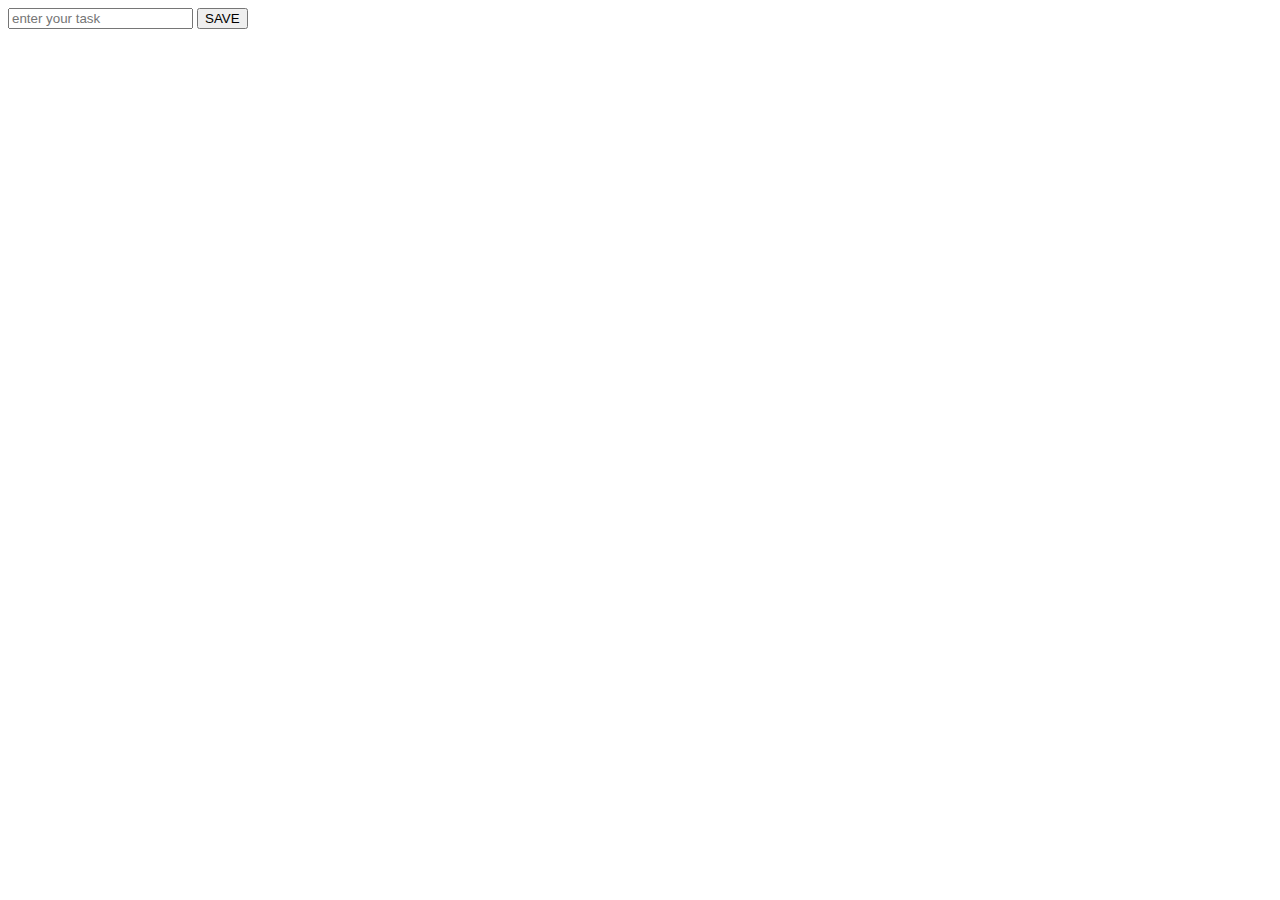
<file: index.html>
<!DOCTYPE html>
<html lang="en">
<head>
    <meta charset="UTF-8">
    <meta http-equiv="X-UA-Compatible" content="IE=edge">
    <meta name="viewport" content="width=device-width, initial-scale=1.0">
    <title>Document</title>
    <link rel="stylesheet" href="index.css">
    
</head>

<body>
    <div class="container">
        <input id="huss" type="text" placeholder="enter your task" >
        
        <button onclick="newfunction()" class="btn1">SAVE</button>
        <ul>
         
         </ul>
         
         
    </div>







    <script src="script.js"></script>
</body>
</html>
</file>
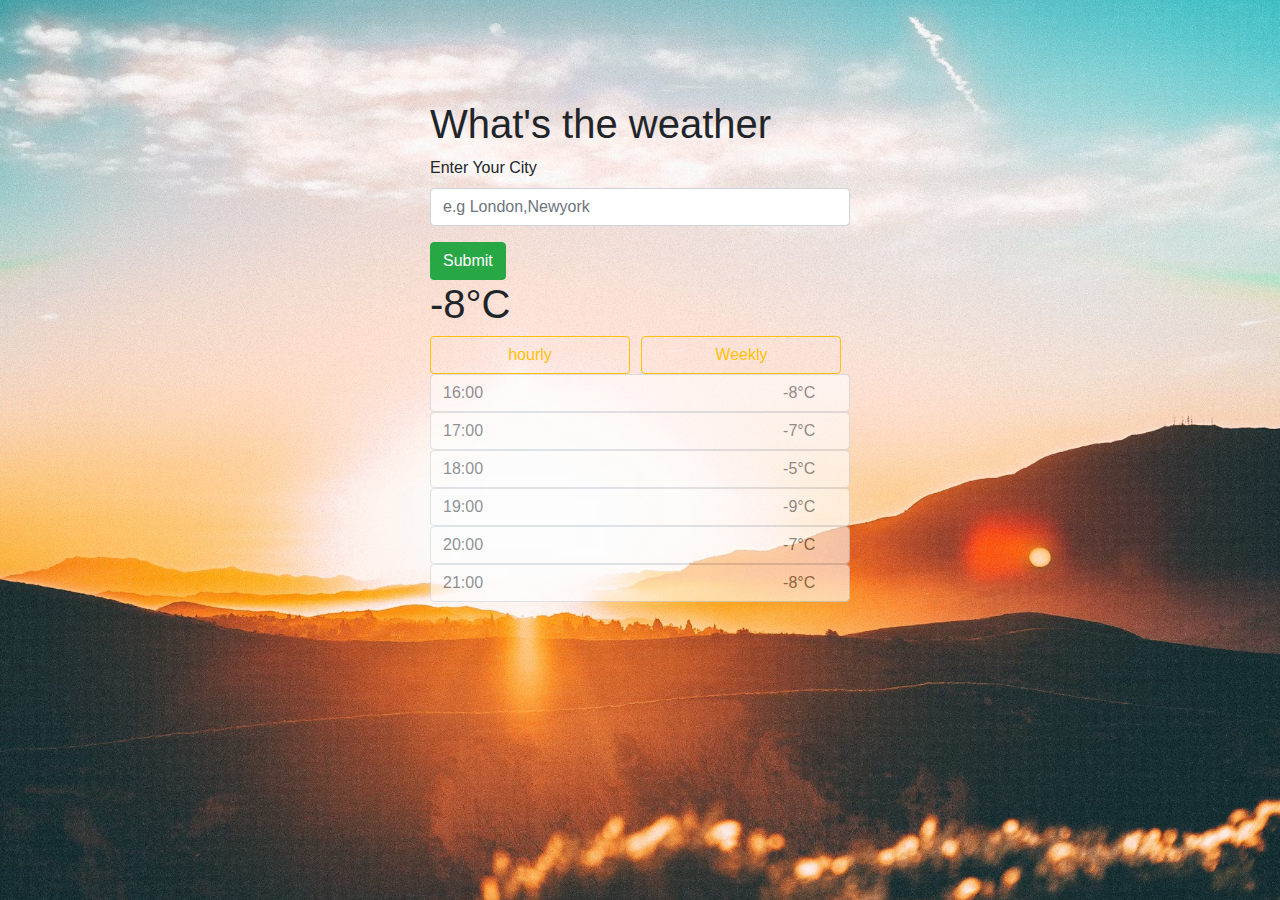
<file: weather app/index.html>
<!doctype html>
<html lang="en">

<head>
  <!-- Required meta tags -->
  <meta charset="utf-8">
  <meta name="viewport" content="width=device-width, initial-scale=1, shrink-to-fit=no">

  <!-- Bootstrap CSS -->
  <link rel="stylesheet" href="https://cdn.jsdelivr.net/npm/bootstrap@4.0.0/dist/css/bootstrap.min.css"
    integrity="sha384-Gn5384xqQ1aoWXA+058RXPxPg6fy4IWvTNh0E263XmFcJlSAwiGgFAW/dAiS6JXm" crossorigin="anonymous">
  <link rel="stylesheet" href="style.css">

  <title>Hello, world!</title>
</head>

<body>

  <div class="container">
    <h1>What's the weather </h1>
    <fieldset class="form-group">
      <label for="">Enter Your City</label>
      <input type="text" id="huss" placeholder="e.g London,Newyork" name="City" class="form-control">
    </fieldset>
    <button onclick="getTemp()" type="submit" class="btn btn-success">Submit</button>
    <h1 id="head1">-8°C</h1>
      <button type="button" class="btn btn-outline-warning hrly">hourly</button>
      <button type="button" class="btn btn-outline-warning hrly">Weekly</button>
      <div class="content">
        <div class="form-control"><span>16:00</span>-8°C</div>
        <div class="form-control"><span>17:00</span>-7°C</div>
        <div class="form-control"><span>18:00</span>-5°C</div>
        <div class="form-control"><span>19:00</span>-9°C</div>
        <div class="form-control"><span>20:00</span>-7°C</div>
        <div class="form-control"><span>21:00</span>-8°C</div>
      </div>
  </div>
  <script>
   function getTemp(){
    const getval = document.getElementById("huss").value
    console.log(getval)

    fetch(`https://api.openweathermap.org/data/2.5/weather?q=${getval}&appid=5f053f92834efdbea4457f985befe2e9&units=metric`)
    .then(function(res){return res.json()
    .then(function(result){
      console.log(result.main.temp)
      document.getElementById("head1").innerHTML= Math.round(result.main.temp); 
      document.innerHTML=`head1`
    })})
  
    
   }

    </script>

  <!-- Optional JavaScript -->
  <!-- jQuery first, then Popper.js, then Bootstrap JS -->
  <script src="https://code.jquery.com/jquery-3.2.1.slim.min.js"
    integrity="sha384-KJ3o2DKtIkvYIK3UENzmM7KCkRr/rE9/Qpg6aAZGJwFDMVNA/GpGFF93hXpG5KkN"
    crossorigin="anonymous"></script>
  <script src="https://cdn.jsdelivr.net/npm/popper.js@1.12.9/dist/umd/popper.min.js"
    integrity="sha384-ApNbgh9B+Y1QKtv3Rn7W3mgPxhU9K/ScQsAP7hUibX39j7fakFPskvXusvfa0b4Q"
    crossorigin="anonymous"></script>
  <script src="https://cdn.jsdelivr.net/npm/bootstrap@4.0.0/dist/js/bootstrap.min.js"
    integrity="sha384-JZR6Spejh4U02d8jOt6vLEHfe/JQGiRRSQQxSfFWpi1MquVdAyjUar5+76PVCmYl"
    crossorigin="anonymous"></script>
</body>

</html>
</file>
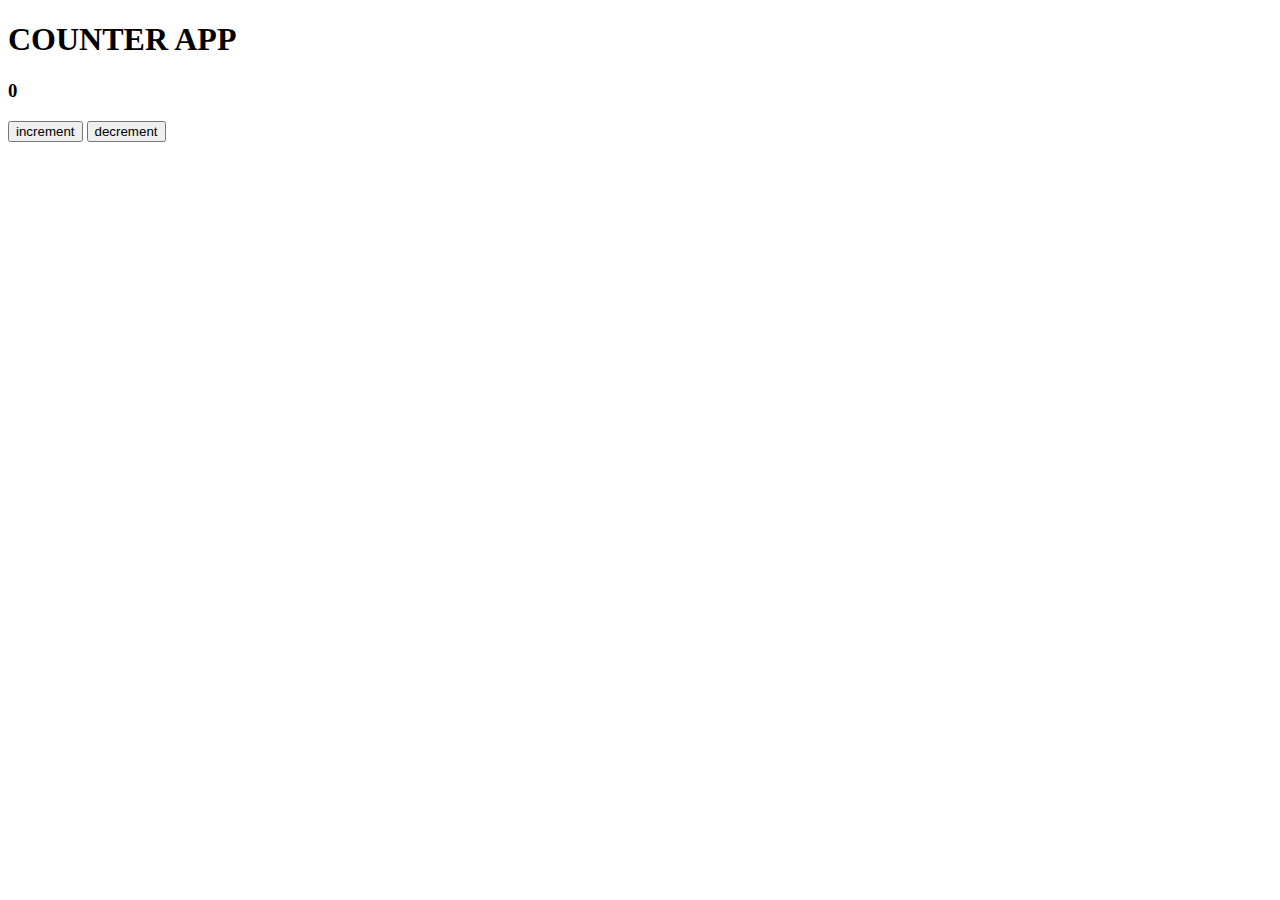
<file: task.html>
<!DOCTYPE html>
<html lang="en">
<head>
    <meta charset="UTF-8">
    <meta http-equiv="X-UA-Compatible" content="IE=edge">
    <meta name="viewport" content="width=device-width, initial-scale=1.0">
    <title>Document</title>
</head>
<body>
    <h1>COUNTER APP</h1>
    <h3>0</h3>
    <button onclick="increase()">increment</button>
    <button onclick="decrease()" >decrement</button>

    <script>
        
        let num =0;
 function increase(){

 document.querySelector("h3").innerHTML = num = num+1;   
 }

function decrease(){
    // document.querySelector("h3").innerHTML = num = num-1;
    if(num==0){
        document.querySelector("h3").innerHTML=0;
    }
    else {
        document.querySelector("h3").innerHTML = num = num-1;
    }
}


    </script>
</body>
</html>
</file>
<file: index.css>
/* #huss{
    width: 400px;
    height: 50px;
}
.btn1{
    width: 100px;
    height: 55px;
    gap: 20px;
}
.container{
    display: flex;
    justify-content: center;
    align-items: center;
    height: 500px;
} */
</file>
<file: weather app/style.css>
html { 
    background: url(pink-sky.jpg) no-repeat center center fixed; 
    -webkit-background-size: cover;
    -moz-background-size: cover;
    -o-background-size: cover;
    background-size: cover;
  }
  
  body {
    background: none;
  }
  .container{
    width: 450px;
    /* align-items: center; */
    margin-top: 100px;
  }
  .hrly {
    width: 200px;
    margin-right: 7px;
  }
  .content   {
    opacity: 0.6;
}
.content span {
  margin-right: 300px;
}
</file>
